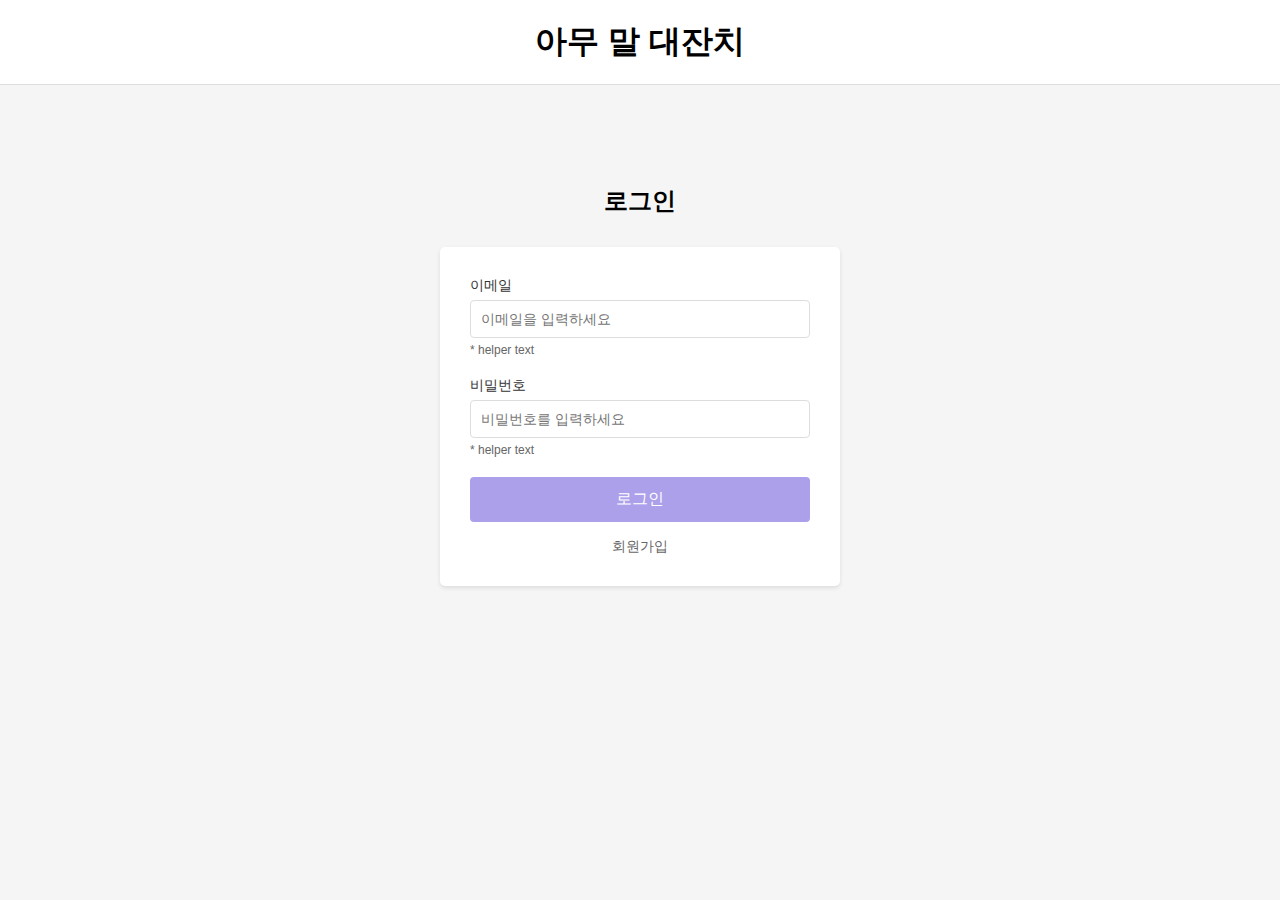
<file: html/login.html>
<!DOCTYPE html>
<html lang="ko">
<head>
    <meta charset="UTF-8">
    <meta name="viewport" content="width=device-width, initial-scale=1.0">
    <title>로그인</title>
    <link rel="stylesheet" href="../css/login.css">
</head>
<body>
    <header>
        <h1>아무 말 대잔치</h1>
    </header>
    <main>
        <div class="login-container">
            <h2>로그인</h2>
            <form class="login-form">
                <div class="input-group">
                    <label for="email">이메일</label>
                    <input type="email" id="email" placeholder="이메일을 입력하세요" required>
                    <p class="helper-text">* helper text</p>
                </div>

                <div class="input-group">
                    <label for="password">비밀번호</label>
                    <input type="password" id="password" placeholder="비밀번호를 입력하세요" required>
                    <p class="helper-text">* helper text</p>
                </div>
                
                <button type="submit" class="login-button">로그인</button>
                <a href="register.html" class="signup-link">회원가입</a>
            </form>
        </div>
    </main>
    <script src="../js/login.js"></script>
</body>
</html>
</file>
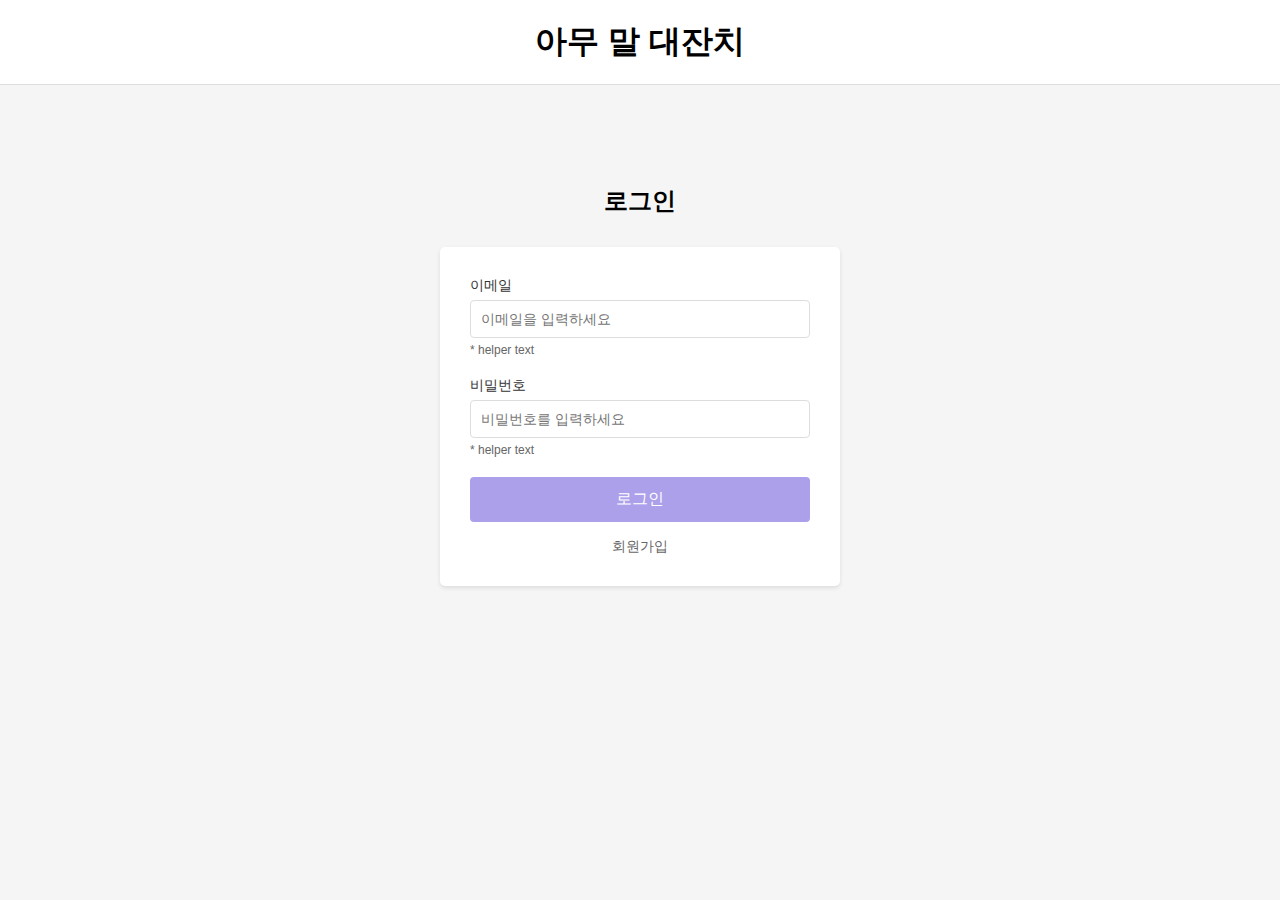
<file: auth/login/login.html>
<!DOCTYPE html>
<html lang="ko">
<head>
    <meta charset="UTF-8">
    <meta name="viewport" content="width=device-width, initial-scale=1.0">
    <title>로그인</title>
    <link rel="stylesheet" href="login.css">
</head>
<body>
    <header>
        <h1>아무 말 대잔치</h1>
    </header>
    <main>
        <div class="login-container">
            <h2>로그인</h2>
            <form class="login-form">
                <div class="input-group">
                    <label for="email">이메일</label>
                    <input type="email" id="email" placeholder="이메일을 입력하세요" required>
                    <p class="helper-text">* helper text</p>
                </div>

                <div class="input-group">
                    <label for="password">비밀번호</label>
                    <input type="password" id="password" placeholder="비밀번호를 입력하세요" required>
                    <p class="helper-text">* helper text</p>
                </div>
                
                <button type="submit" class="login-button">로그인</button>
                <a href="../register/register.html" class="signup-link">회원가입</a>
            </form>
        </div>
    </main>
    <script src="../../js/api.js"></script>
    <script src="login.js"></script>
</body>
</html>
</file>
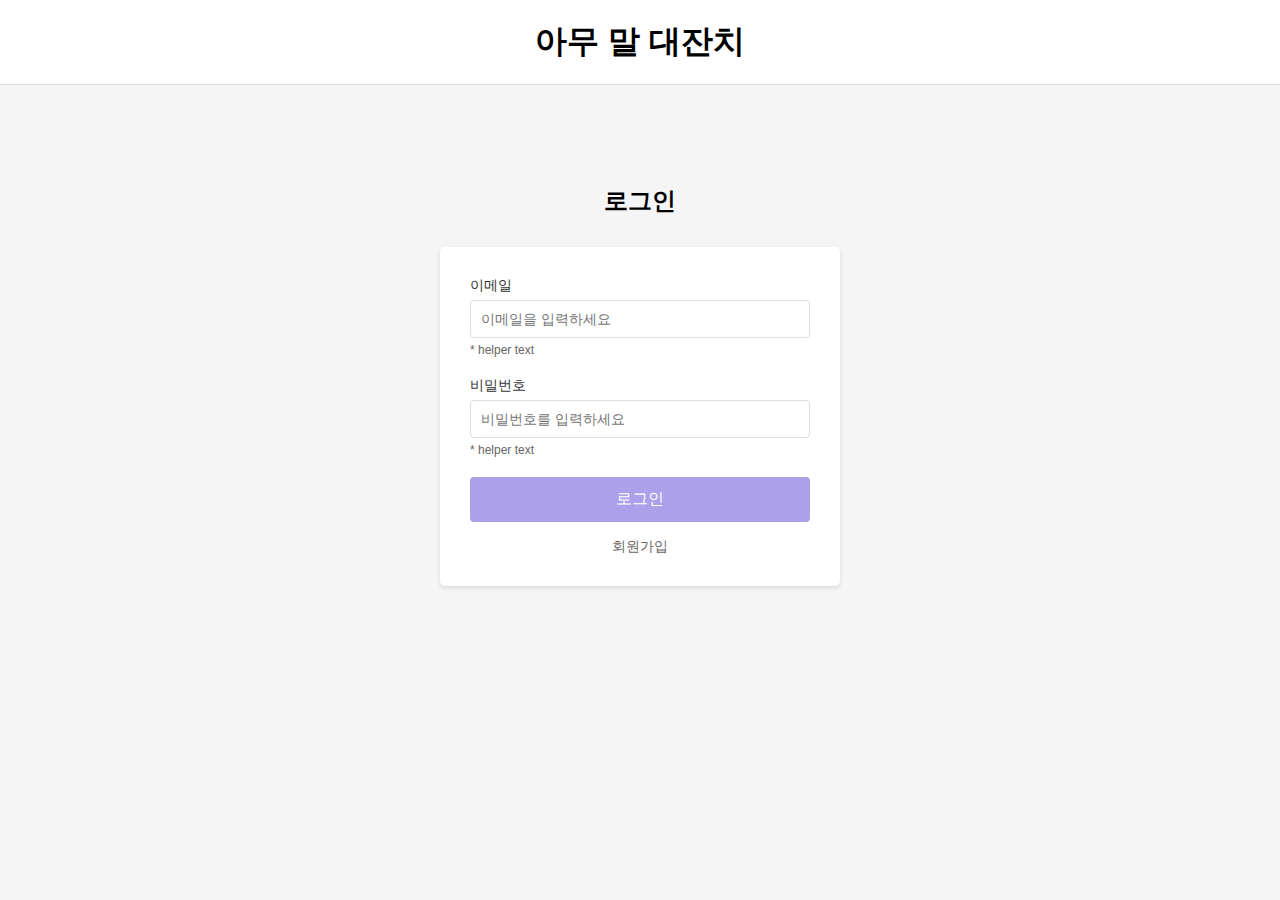
<file: auth/password/password.html>
<!-- password.html -->
<!DOCTYPE html>
<html lang="ko">
<head>
    <meta charset="UTF-8">
    <meta name="viewport" content="width=device-width, initial-scale=1.0">
    <title>비밀번호 수정</title>
    <link rel="stylesheet" href="password.css">
    <link rel="stylesheet" href="../../post/header/header.css">
</head>
<body>
    <header>    </header>

    <main>
        <div class="center-container">
            <h2 class="sub-title">비밀번호 수정</h2>
            
            <div class="form-section">
                <div class="input-group">
                    <label>비밀번호</label>
                    <input type="password" id="password" placeholder="비밀번호를 입력하세요">
                    <span class="helper-text" id="passwordHelper">* helper text</span>
                </div>

                <div class="input-group">
                    <label>비밀번호 확인</label>
                    <input type="password" id="confirmPassword" placeholder="비밀번호를 한번 더 입력하세요">
                    <span class="helper-text" id="confirmPasswordHelper">* helper text</span>
                </div>

                <button class="submit-btn" id="submitBtn">수정하기</button>
            </div>
        </div>
    </main>

    <!-- 토스트 메시지 -->
    <div class="toast" id="toast">수정완료</div>
    <script src="../../post/header/header.js"></script>
    <script src="../../js/api.js"></script>
    <script src="password.js"></script>
</body>
</html>
</file>
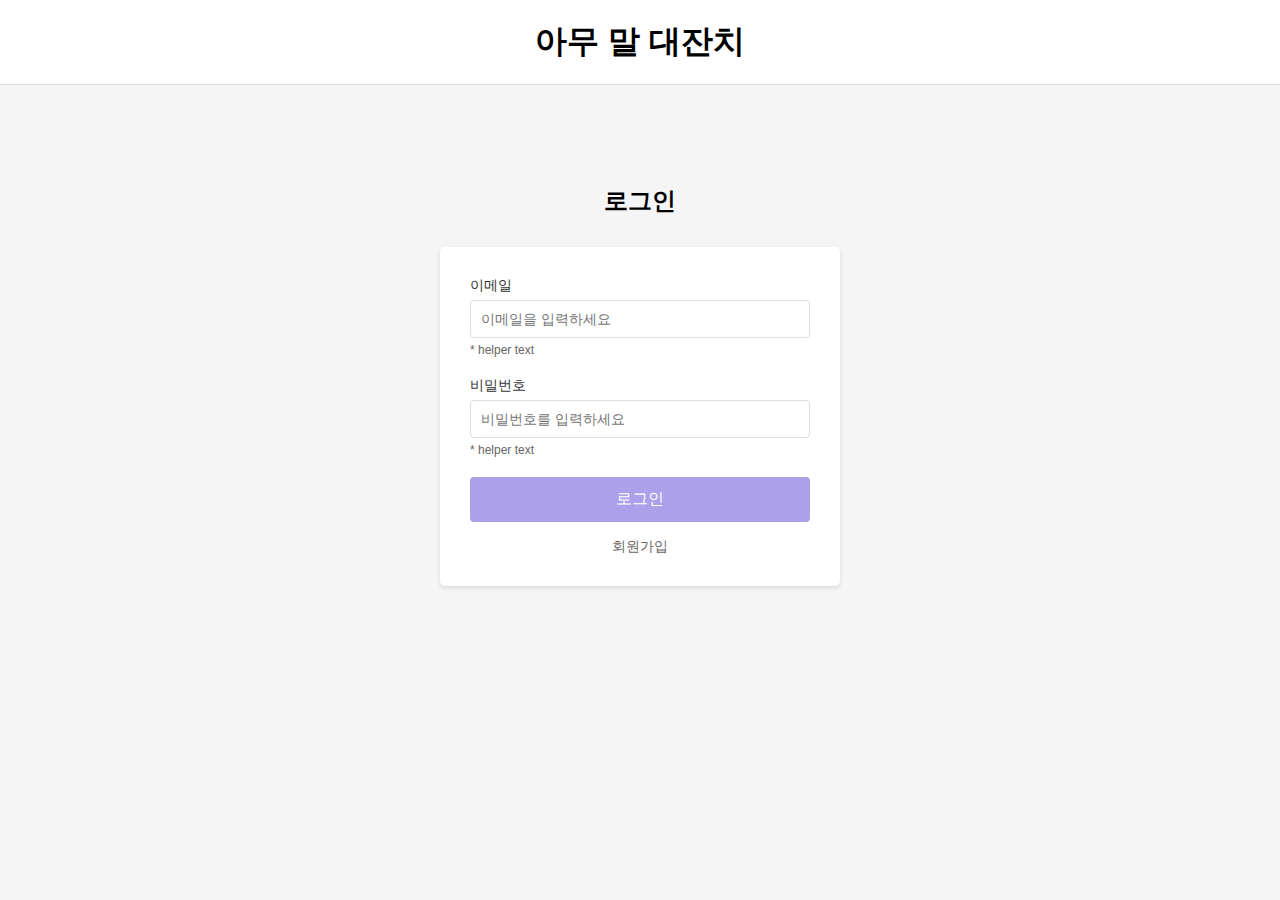
<file: auth/profile/profile.html>
<!-- profile.html -->
<!DOCTYPE html>
<html lang="ko">
<head>
    <meta charset="UTF-8">
    <meta name="viewport" content="width=device-width, initial-scale=1.0">
    <title>회원정보수정</title>
    <link rel="stylesheet" href="profile.css">
    <link rel="stylesheet" href="../../post/header/header.css">
</head>
<body>
    <header>    </header>
    <main>
        <div class="main-content">
            <h2 class="sub-title">회원정보수정</h2>
            
            <div class="profile-image-section">
                <div class="profile-image-edit">
                    <span class="change-text">변경</span>
                </div>
            </div>

            <div class="form-section">
                <div class="input-group">
                    <label>이메일</label>
                    <input type="email" value="startupcode@gmail.com" readonly>
                </div>

                <div class="input-group">
                    <label>닉네임</label>
                    <input type="text" id="nickname" placeholder="스타트업코드" maxlength="10">
                    <span class="helper-text" id="nicknameHelper"></span>
                </div>

                <button class="submit-btn" id="submitBtn">수정하기</button>
                <button class="withdraw-btn" id="withdrawBtn">회원 탈퇴</button>
            </div>

            <div class="complete-section">
                <button class="complete-btn">수정완료</button>
            </div>
        </div>
    </div>

    <!-- 토스트 메시지 -->
    <div class="toast" id="toast">수정완료</div>

    <!-- 회원 탈퇴 모달 -->
    <div class="modal" id="withdrawModal">
        <div class="modal-content">
            <h2>회원탈퇴 하시겠습니까?</h2>
            <p>작성된 게시글과 댓글은 삭제됩니다.</p>
            <div class="modal-buttons">
                <button class="modal-cancel">취소</button>
                <button class="modal-confirm">확인</button>
            </div>
        </div>
    </div>
    </main>
    <script src="../../post/header/header.js"></script>
    <script src="../../js/api.js"></script>
    <script src="profile.js"></script>
</body>
</html>
</file>
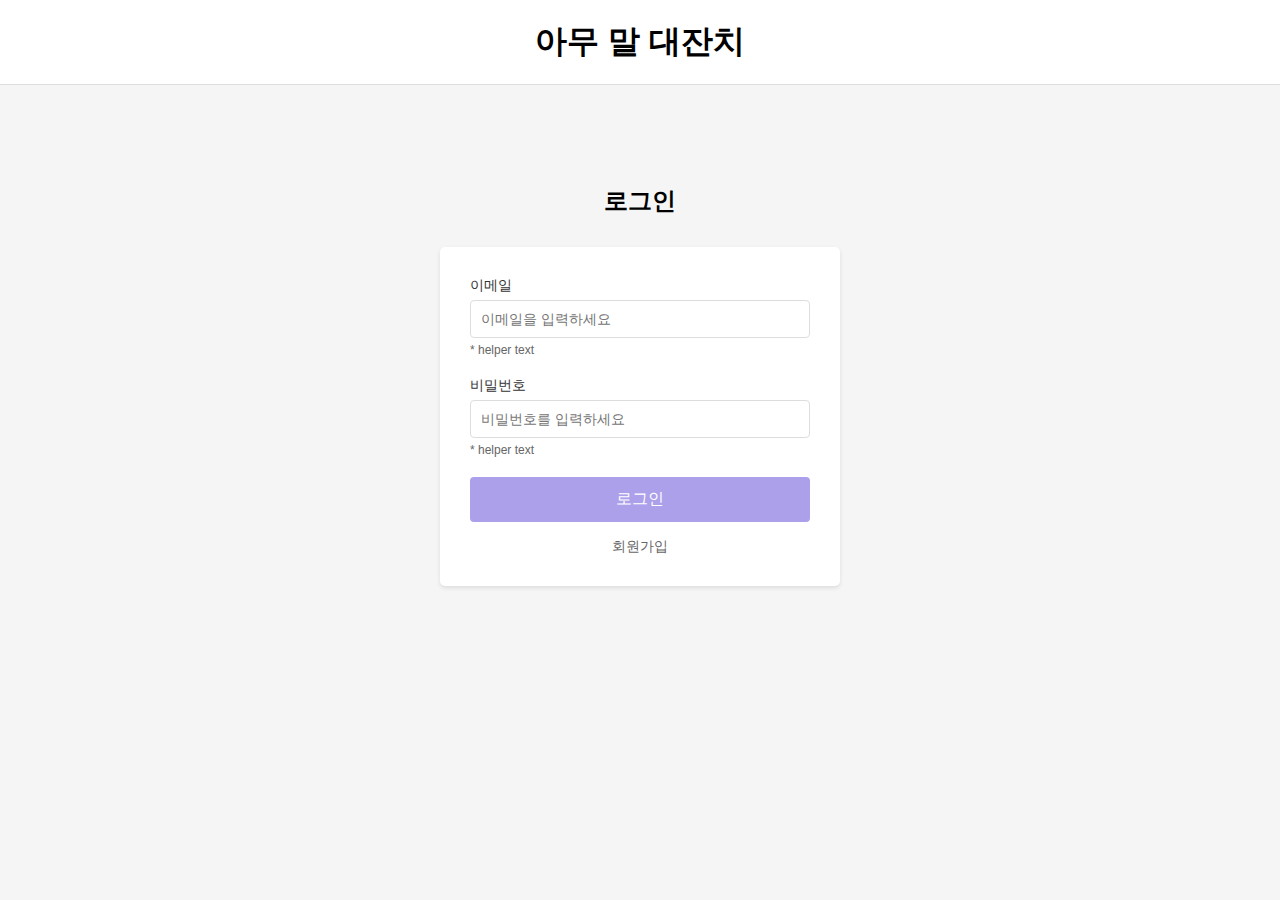
<file: post/add/add.html>
<!-- 게시물 추가 페이지 -->
<!DOCTYPE html>
<html lang="ko">
<head>
   <meta charset="UTF-8">
   <meta name="viewport" content="width=device-width, initial-scale=1.0">
   <title>게시글 작성 - 아무 말 대잔치</title>
   <link rel="stylesheet" href="add.css">
   <link rel="stylesheet" href = "../header/header.css">
</head>
<body>
   <header>  </header>

   <main>
       <h2>게시글 작성</h2>
       <form class="post-form">
           <div class="input-group">
               <label>제목<span class="required">*</span></label>
               <input type="text" id="title" placeholder="제목을 입력해주세요. (최대 26글자)" maxlength="26">
           </div>

           <div class="input-group">
               <label>내용<span class="required">*</span></label>
               <textarea id="content" placeholder="내용을 입력해주세요."></textarea>
           </div>

           <div class="image-upload">
               <label>이미지</label>
               <div class="upload-container">
                   <button type="button" class="attach-button">파일 선택</button>
                   <span class="helper-text"></span>
               </div>
           </div>

           <button type="submit" class="submit-button">완료</button>
       </form>
   </main>
   <script src="../header/header.js"></script>
   <script src="../../js/api.js"></script>
   <script src="add.js"></script>
</body>
</html>
</file>
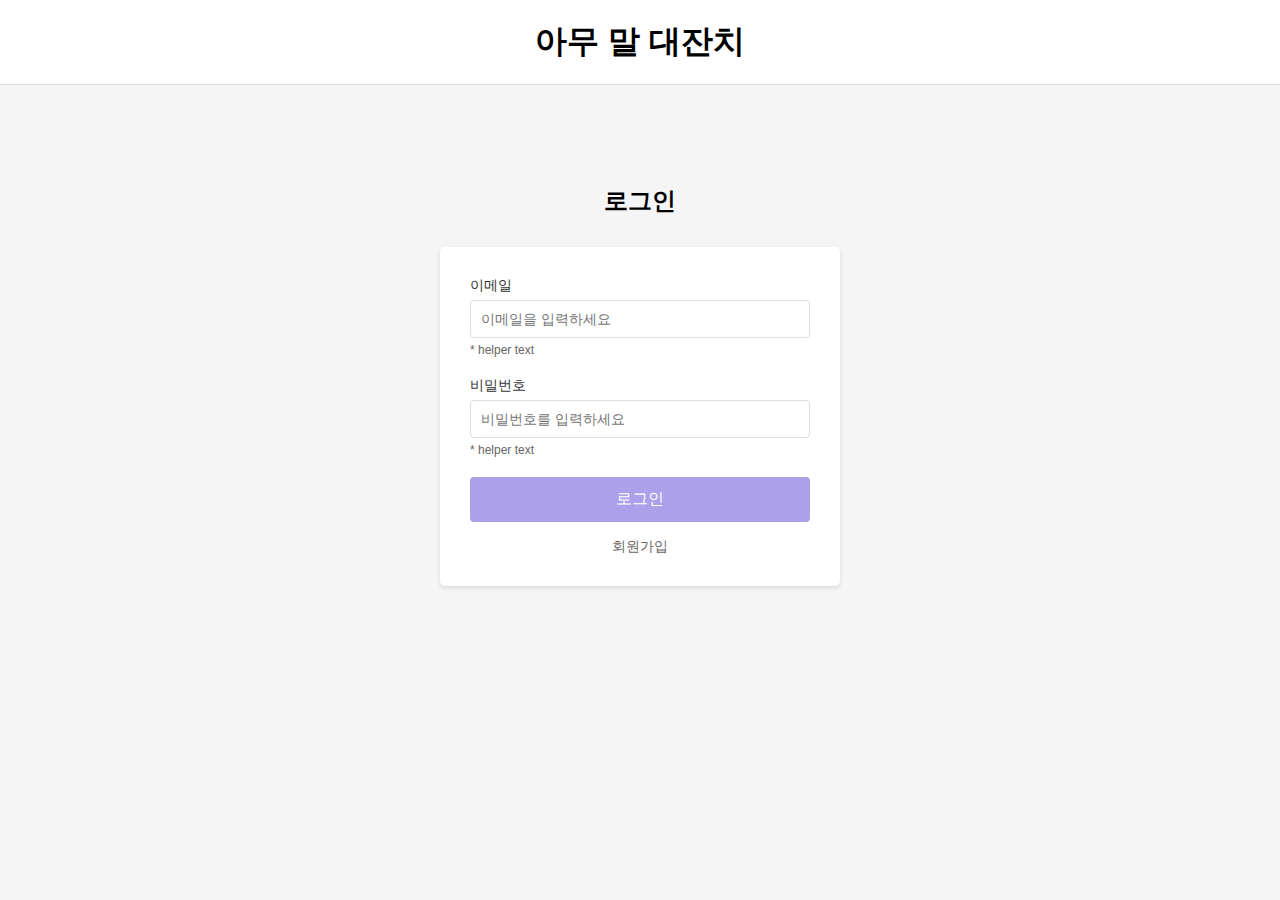
<file: post/modify/modify.html>
<!DOCTYPE html>
<html lang="ko">
<head>
    <meta charset="UTF-8">
    <meta name="viewport" content="width=device-width, initial-scale=1.0">
    <title>게시글 수정</title>
    <link rel="stylesheet" href="modify.css">
    <link rel="stylesheet" href = "../header/header.css">
</head>
<body>
    <header>        </header>
        
    <main class="main-content">
       <form id="modifyForm">
            <div class="input-group">
                <input type="text" id="title" name="title" placeholder="제목" 
                       maxlength="26" required>
                <div class="title-counter">0/26</div>
            </div>
            
            <div class="input-group">
                <textarea id="content" name="content" required placeholder="본문을 작성해주세요. "></textarea>
            </div>
                
            <div class="image-section">
                <div class="file-upload-box">
                    <input type="file" id="image" name="image" accept="image/*">
                    <div class="upload-text">파일 선택</div>                        <div class="selected-file"></div>
                </div>
               <div id="currentImage" class="current-image">
                    <!-- 기존 이미지가 있다면 여기에 표시 -->
                </div>
            </div>

            <button type="submit" class="submit-btn">수정하기</button>
        </form>
    </main>
    </div>
    <script src="../header/header.js"></script>
    <script src="../../js/api.js"></script>
    <script src="modify.js"></script>
</body>
</html>
</file>
<file: css/login.css>
/* 전체 리셋 */
* {
    margin: 0;
    padding: 0;
    box-sizing: border-box;
}

body {
    font-family: Arial, sans-serif;
    background-color: #f5f5f5;
}

/* 헤더 스타일 */
header {
    padding: 20px;
    background-color: white;
    border-bottom: 1px solid #ddd;
}

header h1 {
    text-align: center;
}

/* 메인 컨테이너 스타일 */
.login-container {
    max-width: 400px;
    margin: 100px auto;
    text-align: center;
}

.login-container h2 {
    margin-bottom: 30px;
    font-size: 24px;
}

/* 로그인 폼 스타일 */
.login-form {
    background: white;
    padding: 30px;
    border-radius: 5px;
    box-shadow: 0 2px 4px rgba(0, 0, 0, 0.1);
}

.input-group {
    margin-bottom: 20px;
    text-align: left;
}

.input-group label {
    display: block;
    margin-bottom: 5px;
    font-size: 14px;
    color: #333;
}

.input-group input {
    width: 100%;
    padding: 10px;
    border: 1px solid #ddd;
    border-radius: 4px;
    font-size: 14px;
}

.helper-text {
    font-size: 12px;
    color: #666;
    margin-top: 5px;
}

/* 버튼 스타일 */
.login-button {
    width: 100%;
    padding: 12px;
    background-color: #ACA0EB; /* 초기 버튼 색상 */
    color: white;
    border: none;
    border-radius: 4px;
    font-size: 16px;
    cursor: pointer;
    margin-bottom: 15px;
    transition: background-color 0.3s ease; /* 색상 변경 애니메이션 */
}

.login-button:disabled {
    cursor: not-allowed;
}

.login-button:not(:disabled):hover {
    background-color: #7F6AEE;
}

/* 회원가입 링크 스타일 */
.signup-link {
    display: inline-block;
    color: #666;
    text-decoration: none;
    font-size: 14px;
}

.signup-link:hover {
    color: #333;
    text-decoration: underline;
}
</file>
<file: auth/login/login.css>
/* 전체 리셋 */
* {
    margin: 0;
    padding: 0;
    box-sizing: border-box;
}

body {
    font-family: Arial, sans-serif;
    background-color: #f5f5f5;
}

/* 헤더 스타일 */
header {
    padding: 20px;
    background-color: white;
    border-bottom: 1px solid #ddd;
}

header h1 {
    text-align: center;
}

/* 메인 컨테이너 스타일 */
.login-container {
    max-width: 400px;
    margin: 100px auto;
    text-align: center;
}

.login-container h2 {
    margin-bottom: 30px;
    font-size: 24px;
}

/* 로그인 폼 스타일 */
.login-form {
    background: white;
    padding: 30px;
    border-radius: 5px;
    box-shadow: 0 2px 4px rgba(0, 0, 0, 0.1);
}

.input-group {
    margin-bottom: 20px;
    text-align: left;
}

.input-group label {
    display: block;
    margin-bottom: 5px;
    font-size: 14px;
    color: #333;
}

.input-group input {
    width: 100%;
    padding: 10px;
    border: 1px solid #ddd;
    border-radius: 4px;
    font-size: 14px;
}

.helper-text {
    font-size: 12px;
    color: #666;
    margin-top: 5px;
}

/* 버튼 스타일 */
.login-button {
    width: 100%;
    padding: 12px;
    background-color: #ACA0EB; /* 초기 버튼 색상 */
    color: white;
    border: none;
    border-radius: 4px;
    font-size: 16px;
    cursor: pointer;
    margin-bottom: 15px;
    transition: background-color 0.3s ease; /* 색상 변경 애니메이션 */
}

.login-button:disabled {
    cursor: not-allowed;
}

.login-button:not(:disabled):hover {
    background-color: #7F6AEE;
}

/* 회원가입 링크 스타일 */
.signup-link {
    display: inline-block;
    color: #666;
    text-decoration: none;
    font-size: 14px;
}

.signup-link:hover {
    color: #333;
    text-decoration: underline;
}
</file>
<file: auth/password/password.css>
/* password.css */
* {
    margin: 0;
    padding: 0;
    box-sizing: border-box;
}

body {
    font-family: -apple-system, BlinkMacSystemFont, 'Segoe UI', sans-serif;
    background-color: #fff;
}

/* 메인 컨텐츠 영역 */
main {
    max-width: 768px;
    margin: 0 auto;
    padding: 0 20px;
}

.center-container {
    display: flex;
    flex-direction: column;
    align-items: center;
}

.sub-title {
    font-size: 18px;
    margin-bottom: 30px;
    text-align: center;
}

/* 폼 영역 */
.form-section {
    width: 100%;
    max-width: 400px;
}

.input-group {
    margin-bottom: 24px;
}

.input-group label {
    display: block;
    margin-bottom: 8px;
    font-size: 14px;
}

.input-group input {
    width: 100%;
    padding: 12px;
    border: 1px solid #e0e0e0;
    border-radius: 4px;
    font-size: 14px;
}

.helper-text {
    display: block;
    margin-top: 4px;
    font-size: 12px;
    color: #ff0000;
}

/* 버튼 스타일 */
.submit-btn {
    width: 100%;
    padding: 14px;
    background-color: #7C6CF6;
    color: #fff;
    border: none;
    border-radius: 4px;
    font-size: 14px;
    cursor: pointer;
}

.submit-btn:hover {
    background-color: #6a5bd4;
}

/* 토스트 메시지 */
.toast {
    position: fixed;
    bottom: 20px;
    left: 50%;
    transform: translateX(-50%);
    background-color: rgba(0, 0, 0, 0.8);
    color: white;
    padding: 12px 24px;
    border-radius: 4px;
    font-size: 14px;
    display: none;
    z-index: 1000;
}

.toast.show {
    display: block;
    animation: fadeInOut 2s ease-in-out;
}

@keyframes fadeInOut {
    0% { opacity: 0; }
    15% { opacity: 1; }
    85% { opacity: 1; }
    100% { opacity: 0; }
}

/* 반응형 스타일 */
@media (max-width: 480px) {
    main {
        padding: 0 16px;
    }
    
    .header-title {
        font-size: 18px;
    }
}
</file>
<file: post/header/header.css>
/* 헤더 스타일 */
header {
    display: flex;
    justify-content: center;
    align-items: center;
    position: relative;
    margin-bottom: 40px;
    padding: 20px 0;
    border-bottom: 1px solid #e0e0e0;
    width: 100%;
}

.header-title {
    font-size: 24px; 
    font-weight: 500;
}

header h1 {
    font-size: 30px;
    font-weight: 500;
}

.profile-container {
    position: absolute;
    right: 20px;
    top: 50%;
    transform: translateY(-50%);
}

.profile-image {
    width: 32px;
    height: 32px;
    border-radius: 50%;
    cursor: pointer;
    object-fit: cover;
    border: 1px solid #e0e0e0;
}

.profile-image:hover {
    border-color: #7F6AEE;
    transform: scale(1.05);
    transition: all 0.2s ease;
}

/* header.css 에 추가 */
.header-content {
    display: flex;
    align-items: center;
    justify-content: center;
    position: relative;
    width: 100%;
    max-width: 1200px;
    margin: 0 auto;
    padding: 10px 20px;
}

.back-btn {
    position: absolute;
    left: 20px;
    background: none;
    border: none;
    font-size: 24px;
    cursor: pointer;
    z-index: 10;
}

.header-title {
    font-size: 24px;
    font-weight: 500;
    text-align: center;
    flex-grow: 1;
}

/* 드롭다운 메뉴 */
.menu-list {
    position: absolute;
    top: 45px;
    right: 0;
    background: #fff;
    border: 1px solid #e0e0e0;
    border-radius: 4px;
    width: 150px;
    padding: 8px 0;
    box-shadow: 0 2px 4px rgba(0,0,0,0.1);
    display: none;
    z-index: 1000;
}

.menu-list.show {
    display: block;
}

.menu-list li {
    list-style: none;
    padding: 8px 16px;
    font-size: 14px;
    cursor: pointer;
}

.menu-list li:hover {
    background-color: #f5f5f5;
}
</file>
<file: auth/profile/profile.css>
/* profile.css */
* {
    margin: 0;
    padding: 0;
    box-sizing: border-box;
}

body {
    font-family: -apple-system, BlinkMacSystemFont, 'Segoe UI', sans-serif;
    background-color: #fff;
}

.container {
    max-width: 768px;
    margin: 0 auto;
    padding: 0;
}

/* 메인 컨텐츠 영역 */
.main-content {
    display: flex;
    flex-direction: column;
    align-items: center;
    padding: 0 20px;
}


.sub-title {
    font-size: 18px;
    margin-bottom: 30px;
    text-align: center;
}

/* 프로필 이미지 편집 영역 */
.profile-image-section {
    margin-bottom: 30px;
}

.profile-image-edit {
    width: 100px;
    height: 100px;
    background-color: #f0f0f0;
    border-radius: 50%;
    position: relative;
    display: flex;
    align-items: flex-end;
    justify-content: center;
}

.change-text {
    background: rgba(0,0,0,0.5);
    color: #fff;
    font-size: 12px;
    padding: 4px 12px;
    border-radius: 12px;
    margin-bottom: 8px;
}

/* 폼 영역 */
.form-section {
    width: 100%;
    max-width: 400px;
}

.input-group {
    margin-bottom: 24px;
}

.input-group label {
    display: block;
    margin-bottom: 8px;
    font-size: 14px;
}

.input-group input {
    width: 100%;
    padding: 12px;
    border: 1px solid #e0e0e0;
    border-radius: 4px;
    font-size: 14px;
}

.input-group input[readonly] {
    background-color: #f8f8f8;
}

.helper-text {
    display: block;
    margin-top: 4px;
    font-size: 12px;
    color: #ff0000;
}

/* 버튼 스타일 */
button {
    width: 100%;
    padding: 14px;
    border: none;
    border-radius: 4px;
    font-size: 14px;
    cursor: pointer;
    margin-bottom: 12px;
}

.submit-btn {
    background-color: #7C6CF6;
    color: #fff;
}

.submit-btn:hover {
    background-color: #6a5bd4;
}

.cancel-btn {
    background-color: #fff;
    border: 1px solid #e0e0e0;
    color: #333;
}

.cancel-btn:hover {
    background-color: #f5f5f5;
}

.complete-section {
    width: 100%;
    display: flex;
    justify-content: center;
    margin-top: 20px;
}

.complete-btn {
    background-color: #7C6CF6;
    color: #fff;
    width: auto;
    padding: 8px 20px;
    font-size: 13px;
    margin: 0;
}

.complete-btn:hover {
    background-color: #6a5bd4;
}

/* 토스트 메시지 */
.toast {
    position: fixed;
    bottom: 20px;
    left: 50%;
    transform: translateX(-50%);
    background-color: rgba(0, 0, 0, 0.8);
    color: white;
    padding: 12px 24px;
    border-radius: 4px;
    font-size: 14px;
    display: none;
    z-index: 1000;
}

.toast.show {
    display: block;
    animation: fadeInOut 2s ease-in-out;
}

@keyframes fadeInOut {
    0% { opacity: 0; }
    15% { opacity: 1; }
    85% { opacity: 1; }
    100% { opacity: 0; }
}

/* 반응형 스타일 */
@media (max-width: 480px) {
    .container {
        padding: 0;
    }
    
    .main-content {
        padding: 0 16px;
    }
    
    header h1 {
        font-size: 18px;
    }
    
    .profile-container {
        right: 16px;
    }
}

/* 회원 탈퇴 버튼 스타일 변경 */
.withdraw-btn {
    background-color: #fff;
    border: 1px solid #e0e0e0;
    color: #333;
}

.withdraw-btn:hover {
    background-color: #f5f5f5;
}

/* 모달 스타일 */
.modal {
    display: none;
    position: fixed;
    top: 0;
    left: 0;
    width: 100%;
    height: 100%;
    background-color: rgba(0, 0, 0, 0.5);
    z-index: 1000;
    align-items: center;
    justify-content: center;
}

.modal.show {
    display: flex;
}

.modal-content {
    background-color: #fff;
    padding: 24px;
    border-radius: 8px;
    width: 90%;
    max-width: 320px;
    text-align: center;
}

.modal-content h2 {
    font-size: 18px;
    font-weight: 500;
    margin-bottom: 8px;
}

.modal-content p {
    font-size: 14px;
    color: #666;
    margin-bottom: 24px;
}

.modal-buttons {
    display: flex;
    gap: 8px;
}

.modal-buttons button {
    flex: 1;
    padding: 12px;
    border-radius: 4px;
    font-size: 14px;
    cursor: pointer;
    margin: 0;
}

.modal-cancel {
    background-color: #fff;
    border: 1px solid #e0e0e0;
    color: #333;
}

.modal-confirm {
    background-color: #7C6CF6;
    color: #fff;
    border: none;
}

.modal-cancel:hover {
    background-color: #f5f5f5;
}

.modal-confirm:hover {
    background-color: #6a5bd4;
}
</file>
<file: post/add/add.css>
/* add.css */
* {
    margin: 0;
    padding: 0;
    box-sizing: border-box;
}

body {
    font-family: Arial, sans-serif;
    background-color: #f5f5f5;
    color: #333;
}

/* 헤더 스타일 */
header {
    display: flex;
    justify-content: center;
    align-items: center;
    position: relative;
    margin-bottom: 40px;
    padding: 20px 0;
    border-bottom: 1px solid #e0e0e0;
    width: 100%;
}

header h1 {
    font-size: 20px;
    font-weight: 500;
}

.profile-container {
    position: absolute;
    left: 1100px;
    top: 50%;
    transform: translateY(-50%);
}

.profile-image {
    width: 40px;
    height: 40px;
    border-radius: 50%;
    cursor: pointer;
    object-fit: cover;
}

/* 드롭다운 메뉴 */
.menu-list {
    position: absolute;
    top: 45px;
    right: 0;
    background: #fff;
    border: 1px solid #e0e0e0;
    border-radius: 4px;
    width: 150px;
    padding: 8px 0;
    box-shadow: 0 2px 4px rgba(0,0,0,0.1);
    display: none;
    z-index: 1000;
}

.menu-list.show {
    display: block;
}

.menu-list li {
    list-style: none;
    padding: 8px 16px;
    font-size: 14px;
    cursor: pointer;
}

.menu-list li:hover {
    background-color: #f5f5f5;
}

/* 반응형 스타일 */
@media (max-width: 480px) {
    .container {
        padding: 0;
    }
    
    .main-content {
        padding: 0 16px;
    }
    
    header h1 {
        font-size: 18px;
    }
    
    .profile-container {
        right: 16px;
    }
}

/* 메인 컨텐츠 */
main {
    max-width: 800px;
    margin: 0 auto;
    padding: 20px;
}

h2 {
    font-size: 18px;
    text-align: center;
    margin-bottom: 20px;
}

/* 폼 스타일 */
.post-form {
    background: white;
    padding: 20px;
    border-radius: 8px;
    box-shadow: 0 2px 4px rgba(0,0,0,0.1);
}

.input-group {
    margin-bottom: 20px;
}

.input-group label {
    display: block;
    margin-bottom: 8px;
    font-weight: bold;
}

.required {
    color: red;
    margin-left: 2px;
}

input[type="text"] {
    width: 100%;
    padding: 10px;
    border: 1px solid #ddd;
    border-radius: 4px;
    font-size: 14px;
}

textarea {
    width: 100%;
    height: 200px;
    padding: 10px;
    border: 1px solid #ddd;
    border-radius: 4px;
    font-size: 14px;
    resize: vertical;
}

.image-upload {
    margin-bottom: 20px;
}

.upload-container {
    display: flex;
    align-items: center;
    gap: 10px;
}

.attach-button {
    padding: 8px 16px;
    background-color: #f0f0f0;
    border: none;
    border-radius: 4px;
    cursor: pointer;
}

.helper-text {
    font-size: 12px;
    color: #666;
}

.submit-button {
    width: 100%;
    padding: 12px;
    background-color: #ACA0EB;
    color: white;
    border: none;
    border-radius: 4px;
    font-size: 16px;
    cursor: pointer;
}

.submit-button:hover {
    background-color: #7F6AEE;
}
</file>
<file: post/modify/modify.css>
* {
    margin: 0;
    padding: 0;
    box-sizing: border-box;
}

body {
    font-family: -apple-system, BlinkMacSystemFont, 'Segoe UI', sans-serif;
    background-color: #fff;
    line-height: 1.6;
}


/* 메인 컨텐츠 */
.main-content {
    max-width: 768px;
    margin: 0 auto;
    padding: 0 20px;
}

/* 폼 스타일 */
.dropdown-group {
    margin-bottom: 20px;
}

.dropdown-group select {
    width: 100%;
    padding: 15px;
    border: 1px solid #e0e0e0;
    border-radius: 4px;
    font-size: 1rem;
    background-color: #fff;
    cursor: pointer;
    appearance: none;
    -webkit-appearance: none;
    background-image: url("data:image/svg+xml,%3Csvg xmlns='http://www.w3.org/2000/svg' width='12' height='12' viewBox='0 0 12 12'%3E%3Cpath fill='%23333' d='M6 8.825L1.175 4 2.238 2.938 6 6.7l3.763-3.762L10.825 4z'/%3E%3C/svg%3E");
    background-repeat: no-repeat;
    background-position: right 15px center;
}

.input-group {
    margin-bottom: 20px;
    position: relative;
}

.title-counter {
    position: absolute;
    right: 10px;
    top: 50%;
    transform: translateY(-50%);
    color: #666;
    font-size: 12px;
}

input[type="text"],
textarea {
    width: 100%;
    padding: 15px;
    border: 1px solid #e0e0e0;
    border-radius: 4px;
    font-size: 1rem;
}

input[type="text"] {
    padding-right: 50px;  /* 글자 수 카운터를 위한 여백 */
}

input[type="text"].error,
textarea.error {
    border-color: #ff4444;
}

input[type="text"]::placeholder,
textarea::placeholder {
    color: #999;
}

textarea {
    min-height: 200px;
    resize: vertical;
    line-height: 1.5;
}

.image-section {
    margin-bottom: 20px;
}

.file-upload-box {
    position: relative;
    border: 1px solid #e0e0e0;
    border-radius: 4px;
    padding: 15px;
    text-align: center;
    cursor: pointer;
    margin-bottom: 10px;
}

.file-upload-box input[type="file"] {
    position: absolute;
    width: 100%;
    height: 100%;
    top: 0;
    left: 0;
    opacity: 0;
    cursor: pointer;
}

.upload-text {
    color: #666;
    margin-bottom: 5px;
}

.selected-file {
    color: #333;
    font-size: 0.9rem;
    word-break: break-all;
}

.current-image {
    margin-top: 10px;
}

.current-image img {
    max-width: 100%;
    border-radius: 4px;
}

.submit-btn {
    width: 100%;
    padding: 15px;
    background-color: #5850ec;
    color: white;
    border: none;
    border-radius: 4px;
    font-size: 1rem;
    font-weight: 500;
    cursor: pointer;
    transition: background-color 0.2s;
}

.submit-btn:hover {
    background-color: #4338ca;
}

.submit-btn:disabled {
    background-color: #ccc;
    cursor: not-allowed;
}
</file>
